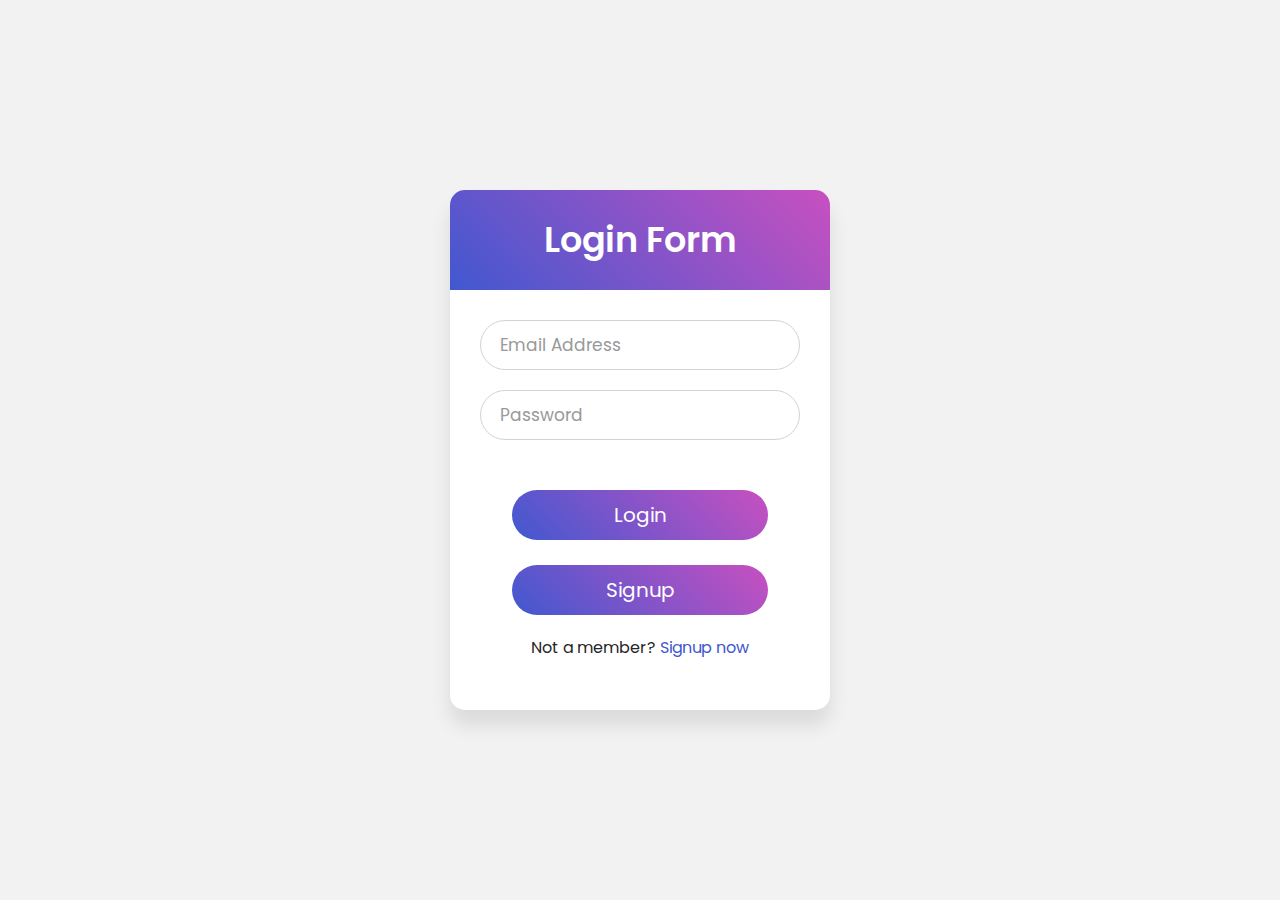
<file: index.html>
<!DOCTYPE html>

<html lang="en" dir="ltr">
   <head>
      <meta charset="utf-8">
      <title>Docoment</title>
      <link rel="stylesheet" href="style.css">
   </head>
   <body>
      <div class="wrapper">
         <div class="title">
            Login Form
         </div>
         <form action="#">
            <div class="field">
               <input id="email" type="text" required>
               <label>Email Address</label>
            </div>
            <div class="field">
               <input id="password" type="password" required>
               <label>Password</label>
            </div>
            <div class="content">
              
            </div>
            <div >
              
                <button id="loginBtn" class="btn" type="submit">Login</button>
            </div>
            <br>
            <div >
               <button id="signUpBtn" class="btn" type="submit">Signup</button>
            </div>
            <div class="signup-link">
               Not a member? <a href="signup.html">Signup now</a>
            </div>
         </form>
      </div>



      <script src="app.js"></script>
   </body>
</html>
</file>
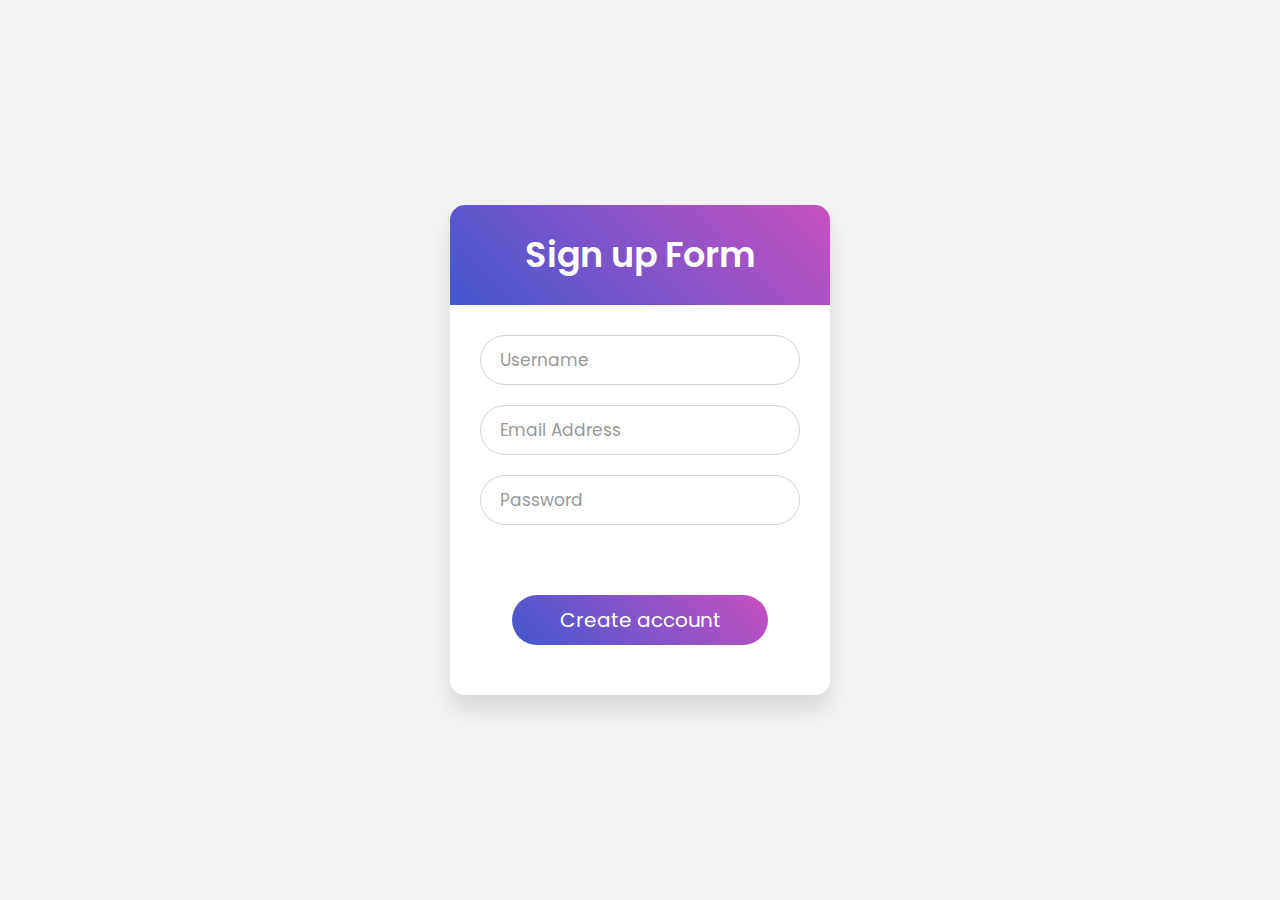
<file: signup.html>
<!DOCTYPE html>

<html lang="en" dir="ltr">
   <head>
      <meta charset="utf-8">
      <title>Document</title>
      <link rel="stylesheet" href="style.css">
   </head>
   <body>
      <div class="wrapper">
         <div class="title">
            Sign up Form
         </div>
         <form action="#">
            <div class="field">
               <input id="name"  type="text" checked required>
               <label>Username</label>
            </div>
            <div class="field">
               <input id="signEmail" type="text" checked required>
               <label>Email Address</label>
            </div>
            <div class="field">
               <input id="signPassword" type="password" checked required>
               <label>Password</label>
            </div>
            <div class="content">
               
            </div>
            <div class="field">
               <!-- <input type="submit" value="Login"> -->
               <button id="signButton" class="btn" type="submit">Create account</button>
            </div>
            <!-- <div class="signup-link">
               <h4>Create account</h4>
            </div> -->
         </form>
      </div>

      <script src="signup.js"></script>
   </body>
</html>
</file>
<file: style.css>
@import url('https://fonts.googleapis.com/css?family=Poppins:400,500,600,700&display=swap');
*{
  margin: 0;
  padding: 0;
  box-sizing: border-box;
  font-family: 'Poppins', sans-serif;
}
html,body{
  display: grid;
  height: 100%;
  width: 100%;
  place-items: center;
  background: #f2f2f2;
  /* background: linear-gradient(-135deg, #c850c0, #4158d0); */
}
::selection{
  background: #4158d0;
  color: #fff;
}
.wrapper{
  width: 380px;
  background: #fff;
  border-radius: 15px;
  box-shadow: 0px 15px 20px rgba(0,0,0,0.1);
}
.wrapper .title{
  font-size: 35px;
  font-weight: 600;
  text-align: center;
  line-height: 100px;
  color: #fff;
  user-select: none;
  border-radius: 15px 15px 0 0;
  background: linear-gradient(-135deg, #c850c0, #4158d0);
}
.wrapper form{
  padding: 10px 30px 50px 30px;
}
.wrapper form .field{
  height: 50px;
  width: 100%;
  margin-top: 20px;
  position: relative;
}
.wrapper form .field input{
  height: 100%;
  width: 100%;
  outline: none;
  font-size: 17px;
  padding-left: 20px;
  border: 1px solid lightgrey;
  border-radius: 25px;
  transition: all 0.3s ease;
}
.wrapper form .field input:focus,
form .field input:valid{
  border-color: #4158d0;
}
.wrapper form .field label{
  position: absolute;
  top: 50%;
  left: 20px;
  color: #999999;
  font-weight: 400;
  font-size: 17px;
  pointer-events: none;
  transform: translateY(-50%);
  transition: all 0.3s ease;
}
form .field input:focus ~ label,
form .field input:valid ~ label{
  top: 0%;
  font-size: 16px;
  color: #4158d0;
  background: #fff;
  transform: translateY(-50%);
}
form .content{
  display: flex;
  width: 100%;
  height: 50px;
  font-size: 16px;
  align-items: center;
  justify-content: space-around;
}
form .content .checkbox{
  display: flex;
  align-items: center;
  justify-content: center;
}
form .content input{
  width: 15px;
  height: 15px;
  background: red;
}
form .content label{
  color: #262626;
  user-select: none;
  padding-left: 5px;
}
form .content .pass-link{
  color: "";
}
form .field input[type="submit"]{
  color: #fff;
  border: none;
  padding-left: 0;
  margin-top: -10px;
  font-size: 20px;
  font-weight: 500;
  cursor: pointer;
  background: linear-gradient(-135deg, #c850c0, #4158d0);
  transition: all 0.3s ease;
}
form .field input[type="submit"]:active{
  transform: scale(0.95);
}
form .signup-link{
  color: #262626;
  margin-top: 20px;
  text-align: center;
}
form .pass-link a,
form .signup-link a{
  color: #4158d0;
  text-decoration: none;
}
form .pass-link a:hover,
form .signup-link a:hover{
  text-decoration: underline;
}

.btn{
  width: 80%;
  height: 50px;
  margin-left: 10%;
  border-radius: 25px;
  background: linear-gradient(-135deg, #c850c0, #4158d0);
  color: white;
  font-size: 20px;
  border: none;
  cursor: pointer;
}
</file>
